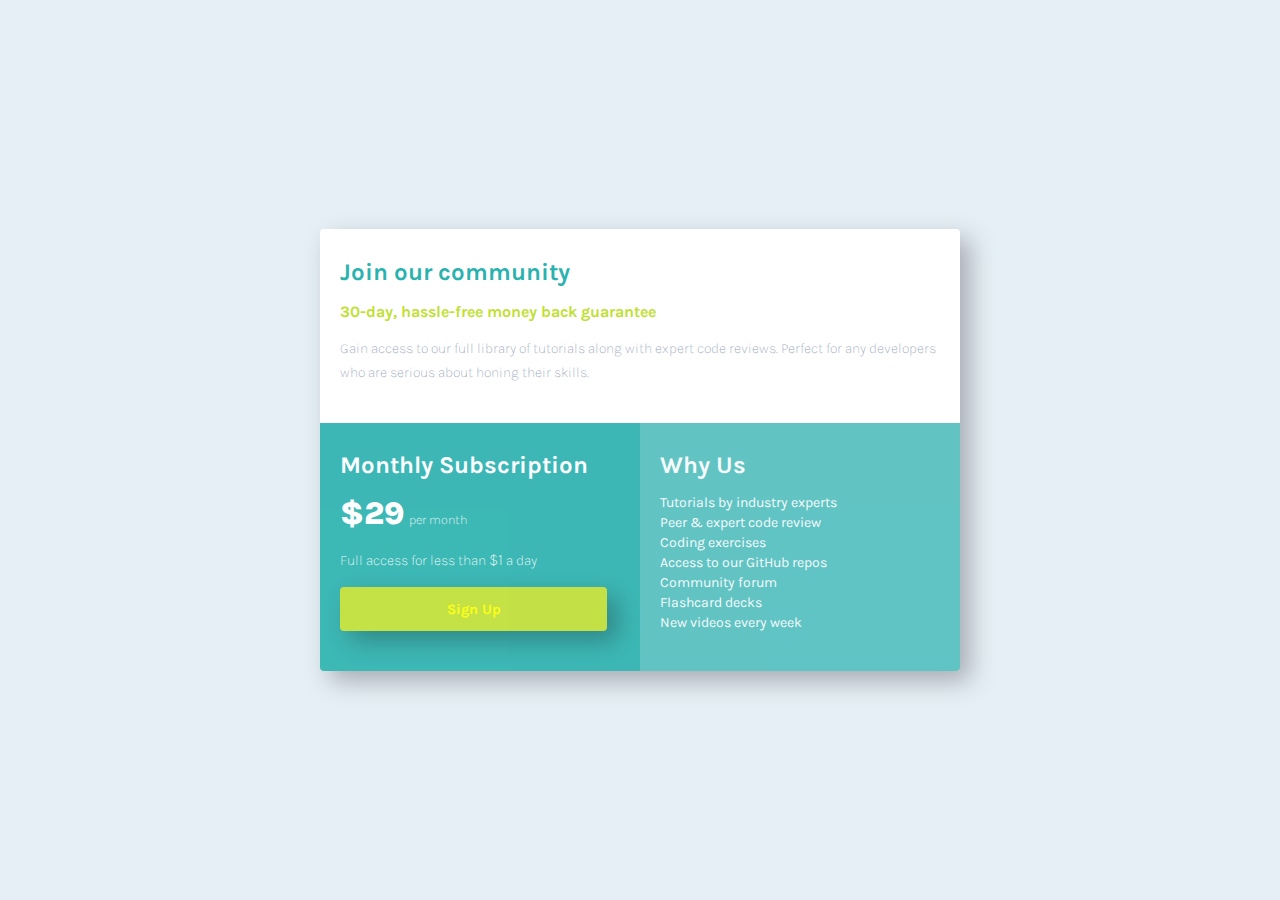
<file: index.html>
<!DOCTYPE html>
<html lang="en">

<head>
    <meta charset="UTF-8">
    <meta http-equiv="X-UA-Compatible" content="IE=edge">
    <meta name="viewport" content="width=device-width, initial-scale=1.0">
    <link rel="icon" type="image/png" sizes="32x32" href="./images/favicon-32x32.png">
    <link rel="preconnect" href="https://fonts.gstatic.com">
    <link href="https://fonts.googleapis.com/css2?family=Karla:wght@400;700&display=swap" rel="stylesheet">
    <link rel="stylesheet" href="css/style.css">

    <title>Frontend Mentor | Single Price Grid Component</title>
</head>

<body>

    <main class="main">
        <section class="section">
            <article class="box box--white">
                <h1 class="box__title box_title--cyan">
                    Join our community
                </h1>
                <p class="box__subtitle">
                    30-day, hassle-free money back guarantee
                </p>
                <p class="box__text">
                    Gain access to our full library of tutorials along with expert code reviews.
                    Perfect for any developers who are serious about honing their skills.
                </p>
            </article>
            <article class="box box--cyan">
                <h2 class="box__title">
                    Monthly Subscription
                </h2>
                <p class="box_price">
                    <span class="box_currency">29</span>
                    <span class="box__periodicity">per month</span>
                </p>
                <p class="box__text text--white">
                    Full access for less than <span class="box_currency--small">1</span> a day
                </p>
                <a href="#" class="box__button">Sign Up</a>
            </article>
            <article class="box box--light-cyan">
                <h2 class="box__title">
                    Why Us
                </h2>
                <ul class="box__list">
                    <li class="list__item">Tutorials by industry experts</li>
                    <li class="list__item">Peer &amp; expert code review</li>
                    <li class="list__item">Coding exercises</li>
                    <li class="list__item">Access to our GitHub repos</li>
                    <li class="list__item">Community forum</li>
                    <li class="list__item">Flashcard decks</li>
                    <li class="list__item">New videos every week</li>
                </ul>

            </article>
        </section>
    </main>
    <!-- <footer>
        <p class="attribution">
            Challenge by <a href="https://www.frontendmentor.io?ref=challenge" target="_blank">Frontend Mentor</a>.
            Coded by <a href="#">Your Name Here</a>.
        </p>
    </footer> -->
</body>

</html>
</file>
<file: css/style.css>
:root {
  --cyan: hsl(179, 62%, 43%);
  --body-color: #e6eff6;
  --brightYellow: hsl(71, 73%, 54%);
  --lightgray: hsl(204, 43%, 93%);
  --grayishBlue: hsl(218, 22%, 67%);
  --white: white;
}

body {
  background-color: var(--lightgray);
  font-family: "Karla", sans-serif;
  padding: 4rem 1.5rem 4rem 1.5rem;
}

footer {
  display: -webkit-box;
  display: -ms-flexbox;
  display: flex;
  width: 100%;
  height: 2rem;
  background-color: var(--brightYellow);
  display: flex;
  position: fixed;
  margin: 0%;
  -ms-flex-wrap: wrap;
      flex-wrap: wrap;
}

.main {
  display: -ms-grid;
  display: grid;
  -webkit-box-shadow: 10px 10px 25px 0px #a8acb5;
          box-shadow: 10px 10px 25px 0px #a8acb5;
  overflow: hidden;
  border-radius: 4px;
}

.box {
  padding: 1.5rem 1.25rem 1.5rem 1.25rem;
}

.box__periodicity {
  font-weight: lighter;
  font-size: 0.8rem;
}

.box__title {
  margin: 0;
  margin-top: 0.3rem;
  color: var(--white);
  font-size: 1.2rem;
  font-weight: bolder;
}

.box__text {
  color: var(--grayishBlue);
  font-size: 0.875rem;
  font-weight: lighter;
  line-height: 1.5rem;
}

.box_title--cyan {
  color: var(--cyan);
}

.box__subtitle {
  color: var(--brightYellow);
  font-weight: bolder;
}

.box__list {
  list-style: none;
  padding: 0;
  font-size: 0.875rem;
  font-weight: 400;
  line-height: 1.25rem;
}

.box__button {
  display: inline-block;
  width: calc(100% - 40px);
  text-decoration: none;
  color: yellow;
  background-color: var(--brightYellow);
  font-size: 0.9rem;
  font-weight: 700;
  padding: 0.85rem;
  margin: auto;
  text-align: center;
  -webkit-box-shadow: 10px 10px 25px 0px rgba(0, 0, 0, 0.3);
          box-shadow: 10px 10px 25px 0px rgba(0, 0, 0, 0.3);
  border-radius: 0.25rem;
}

.box_currency--small::before, .box_currency::before {
  content: "$";
}

.box_currency {
  font-size: 2rem;
  font-weight: 800;
}

.box_currency--small {
  font-size: 1rem;
}

.box--white {
  background-color: var(--white);
}

.box--light-cyan, .box--cyan {
  background-color: var(--cyan);
  color: var(--white);
}

.box--cyan {
  opacity: 90%;
}

.box--light-cyan {
  opacity: 70%;
}

.text--white {
  color: var(--white);
}

@media screen and (min-width: 768px) {
  body {
    height: 100vh;
    display: -webkit-box;
    display: -ms-flexbox;
    display: flex;
    -webkit-box-pack: center;
        -ms-flex-pack: center;
            justify-content: center;
    -webkit-box-align: center;
        -ms-flex-align: center;
            align-items: center;
    margin: 0;
    padding: 0;
  }
  .main {
    max-width: 40rem;
    max-height: 30rem;
    margin: 0;
  }
  .section {
    display: -ms-grid;
    display: grid;
    -ms-grid-columns: (1fr)[2];
        grid-template-columns: repeat(2, 1fr);
  }
  .box--white {
    -ms-grid-column: 1;
    -ms-grid-column-span: 2;
    grid-column: 1/3;
  }
  .box__title {
    font-size: 1.5rem;
  }
}
/*# sourceMappingURL=style.css.map */
</file>
